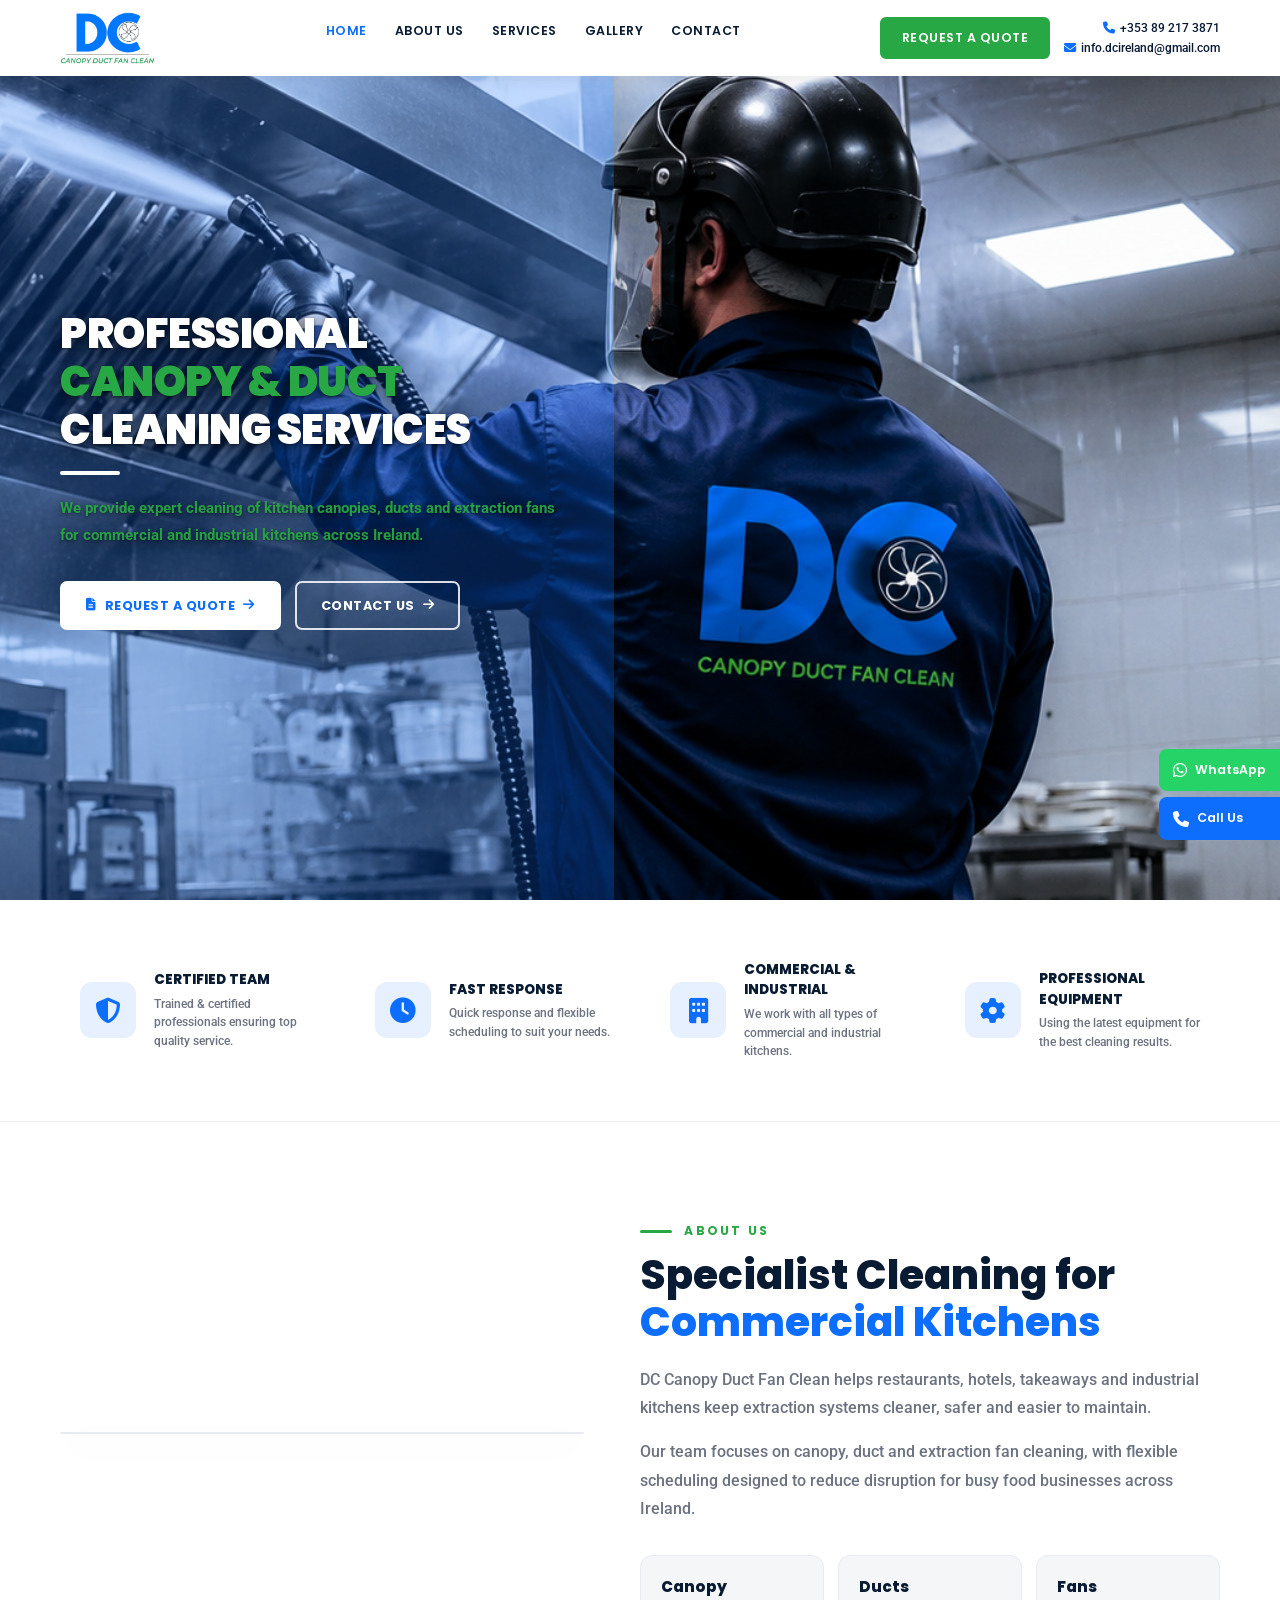
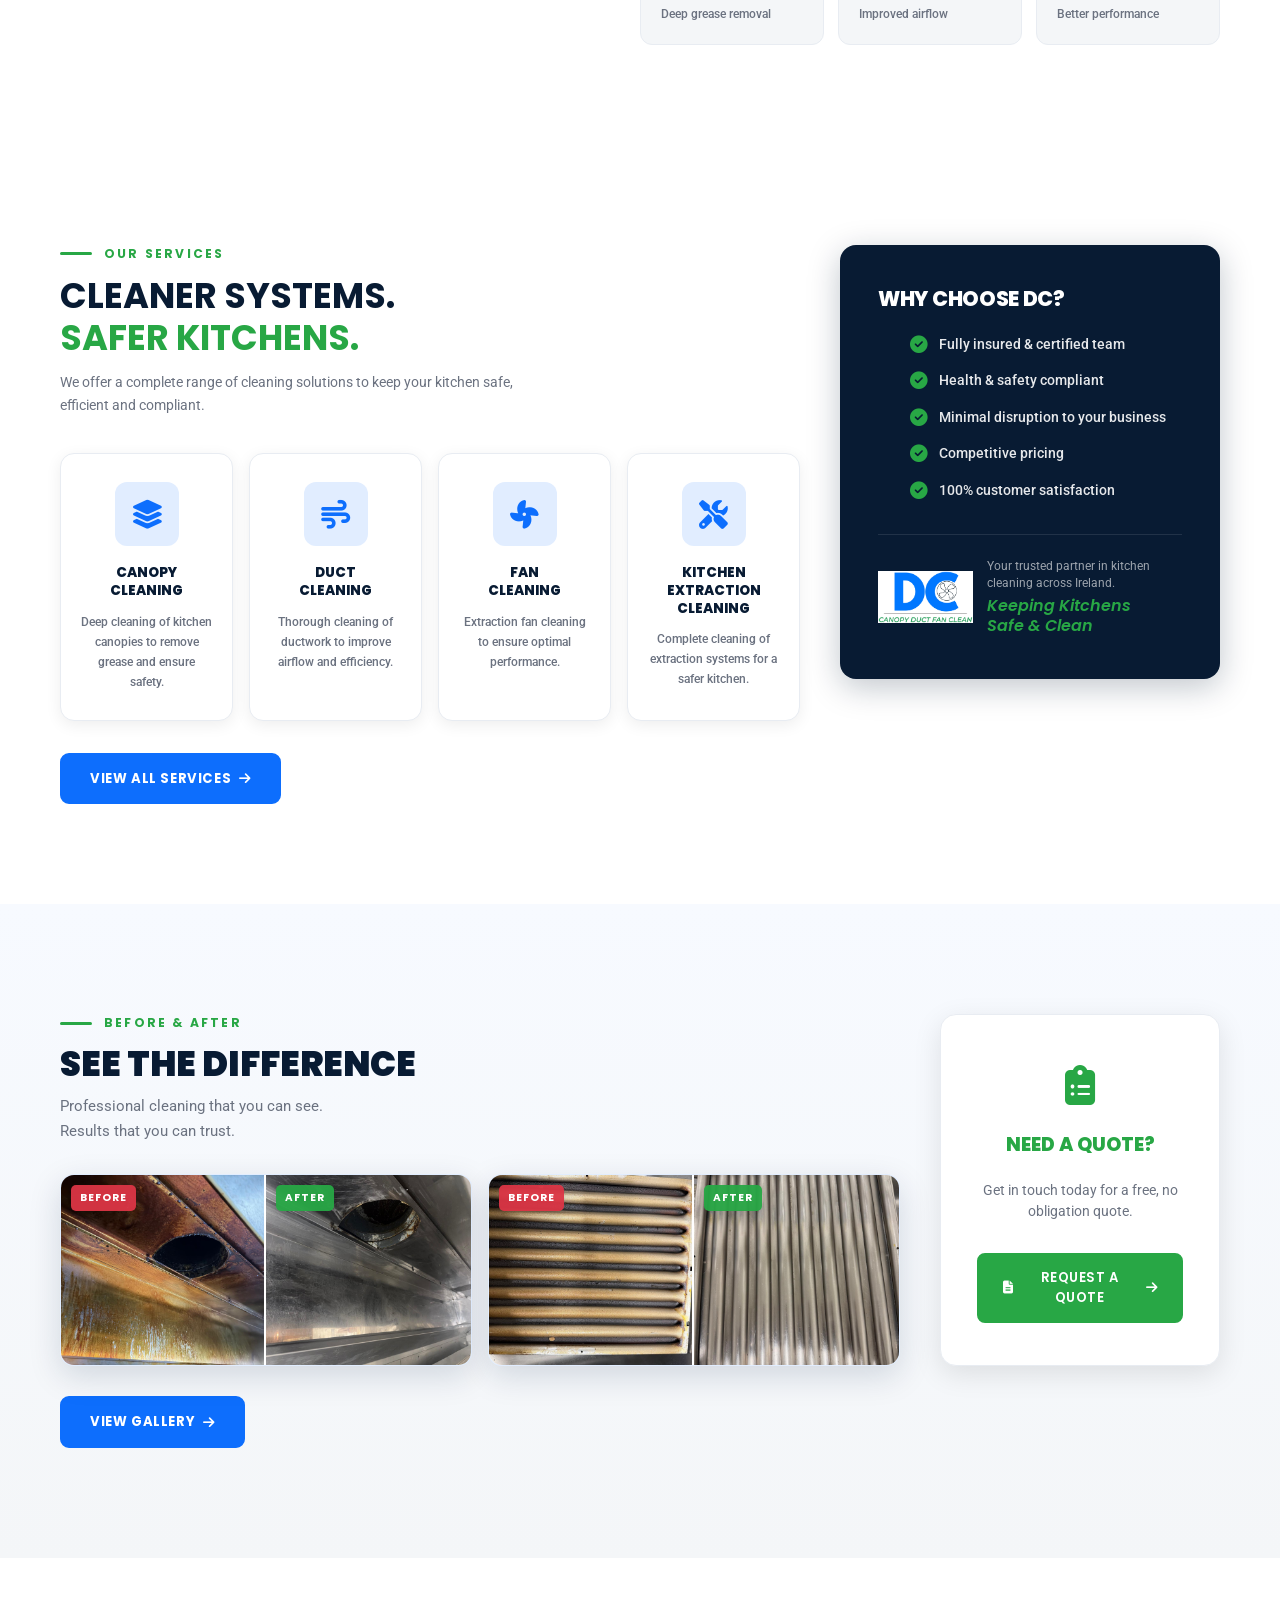
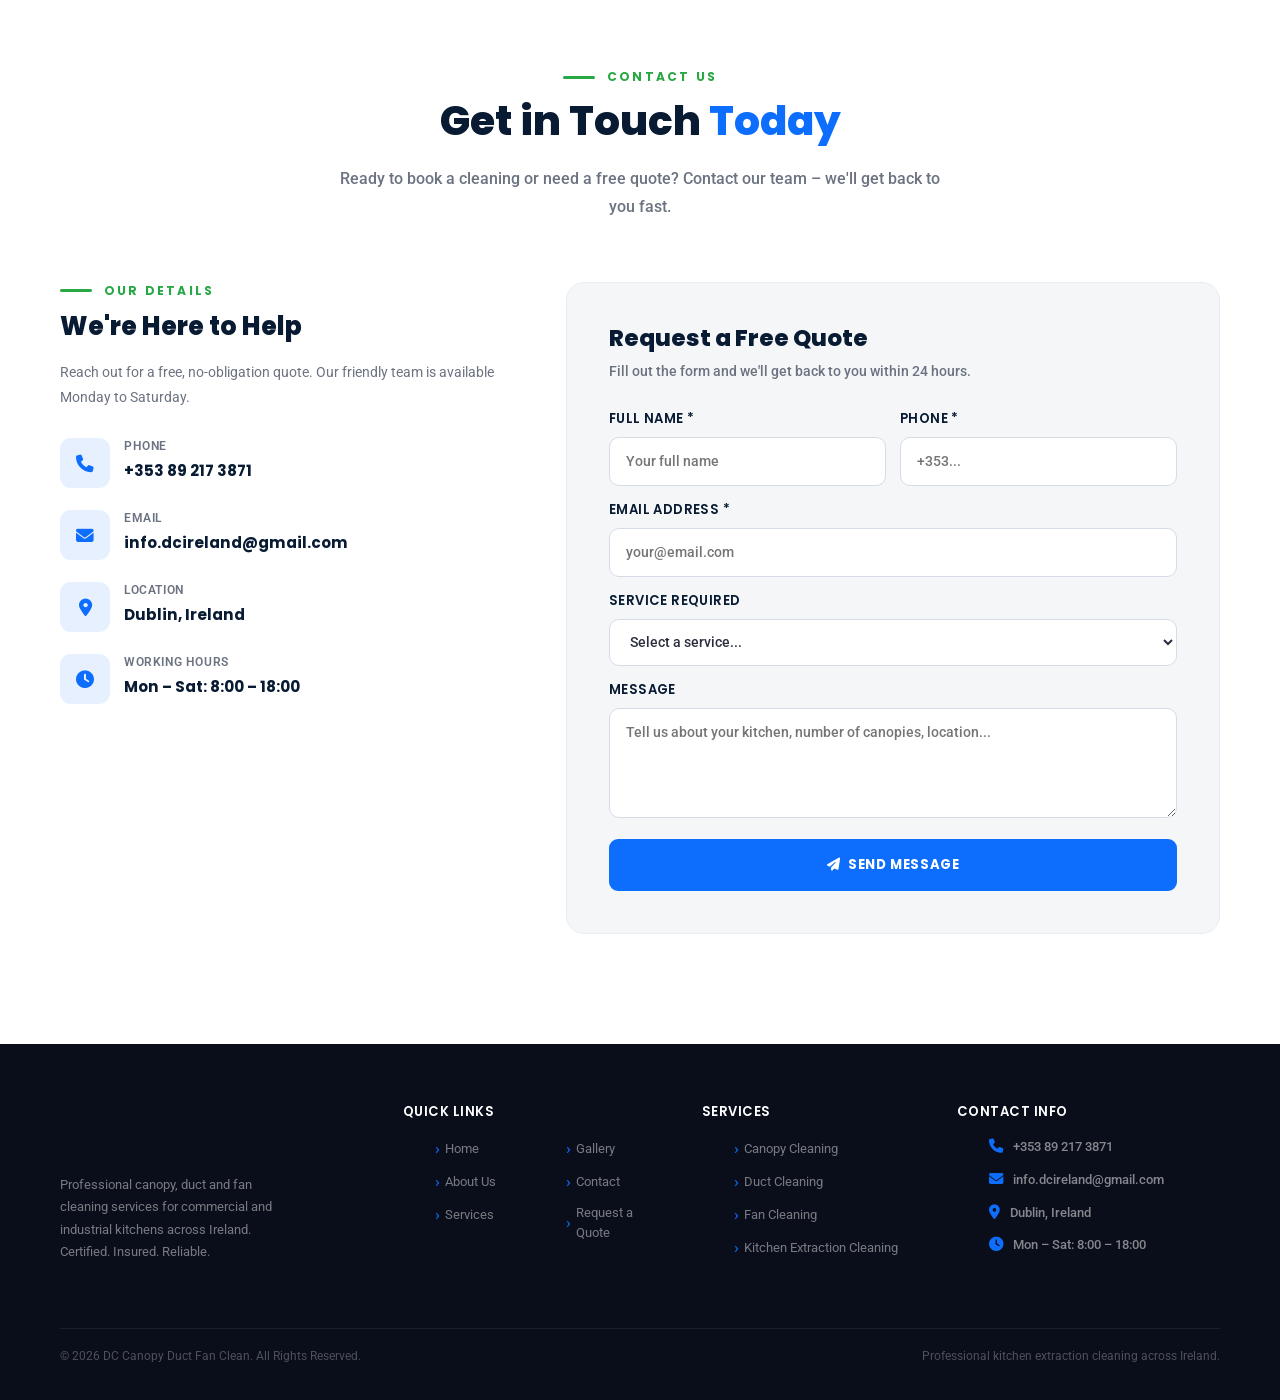
<file: index.html>
﻿<!DOCTYPE html>
<html lang="en">
<head>
  <meta charset="UTF-8" />
  <meta name="viewport" content="width=device-width, initial-scale=1.0" />
  <meta name="description" content="DC Canopy Duct Fan Clean – Professional canopy, duct and fan cleaning services for commercial and industrial kitchens across Ireland. Certified team, fast response." />
  <meta name="keywords" content="canopy cleaning ireland, duct cleaning ireland, fan cleaning dublin, kitchen extraction cleaning, grease extraction ireland" />
  <meta name="author" content="DC Canopy Duct Fan Clean" />
  <meta property="og:title" content="DC Canopy Duct Fan Clean – Professional Kitchen Extraction Cleaning" />
  <meta property="og:description" content="Expert canopy, duct and fan cleaning for commercial kitchens across Ireland." />
  <meta property="og:type" content="website" />
  <meta property="og:url" content="https://dccanopy.ie" />
  <meta property="og:image" content="https://dccanopy.ie/images/BANNER.png" />
  <title>DC Canopy Duct Fan Clean | Professional Kitchen Extraction Cleaning Ireland</title>
  <link rel="icon" href="images/logo.jpeg" />

  <!-- Bootstrap 5 -->
  <link rel="stylesheet" href="https://cdn.jsdelivr.net/npm/bootstrap@5.3.0/dist/css/bootstrap.min.css" />
  <!-- Font Awesome -->
  <link rel="stylesheet" href="https://cdnjs.cloudflare.com/ajax/libs/font-awesome/6.4.0/css/all.min.css" />
  <!-- Google Fonts -->
  <link rel="preconnect" href="https://fonts.googleapis.com" />
  <link rel="preconnect" href="https://fonts.gstatic.com" crossorigin />
  <link href="https://fonts.googleapis.com/css2?family=Poppins:wght@300;400;500;600;700;800;900&family=Roboto:wght@300;400;500;700&display=swap" rel="stylesheet" />
  <!-- Main CSS -->
  <link rel="stylesheet" href="css/style.css" />
</head>
<body>

<!-- ===========================
     NAVBAR
=========================== -->
<nav id="navbar" class="transparent">
  <div class="container">
    <div class="nav-inner">
      <!-- Logo -->
      <a href="#hero" class="nav-logo">
        <img src="images/logo.jpeg" alt="DC Canopy Duct Fan Clean Logo" />
      </a>

      <!-- Nav Links -->
      <ul class="nav-links">
        <li><a href="#hero" class="active">HOME</a></li>
        <li><a href="#about">ABOUT US</a></li>
        <li><a href="#services">SERVICES</a></li>
        <li><a href="#gallery">GALLERY</a></li>
        <li><a href="#contact">CONTACT</a></li>
      </ul>

      <!-- Right side -->
      <div class="nav-right">
        <!-- CTA Button -->
        <a href="#contact" class="btn-nav-quote">REQUEST A QUOTE</a>

        <!-- Contact info -->
        <div class="nav-contact-info">
          <a href="tel:+353892173871"><i class="fas fa-phone"></i> +353 89 217 3871</a>
          <a href="mailto:info.dcireland@gmail.com"><i class="fas fa-envelope"></i> info.dcireland@gmail.com</a>
        </div>


        <!-- Hamburger -->
        <div class="hamburger">
          <span></span>
          <span></span>
          <span></span>
        </div>
      </div>

    </div>
  </div>
</nav>

<!-- Mobile Menu -->
<div class="mobile-menu">
  <button class="close-btn" type="button" aria-label="Close menu"><i class="fas fa-times"></i></button>
  <a href="#hero">Home</a>
  <a href="#about">About Us</a>
  <a href="#services">Services</a>
  <a href="#gallery">Gallery</a>
  <a href="#contact">Contact</a>
  <a href="#contact" class="btn-primary mt-3">Request a Quote</a>
</div>


<!-- ===========================
     HERO
=========================== -->
<section id="hero">
  <!-- Full background photo (right side feel) -->
  <div class="hero-bg-img"></div>

  <div class="hero-inner">
    <!-- WHITE PANEL — left faixa -->
    <div class="hero-white-panel fade-up">
      <h1 class="hero-title">
        <strong>PROFESSIONAL</strong><br>
        <span class="accent">CANOPY &amp; DUCT</span><br>
        <strong>CLEANING SERVICES</strong>
      </h1>
      <div class="hero-title-underline"></div>
      <p class="hero-subtitle">
        We provide expert cleaning of kitchen canopies,
        ducts and extraction fans for commercial
        and industrial kitchens across Ireland.
      </p>
      <div class="hero-buttons">
        <a href="#contact" class="btn-hero-primary">
          <i class="fas fa-file-alt"></i>
          <span>REQUEST A QUOTE</span>
          <i class="fas fa-arrow-right"></i>
        </a>
        <a href="tel:+353892173871" class="btn-hero-outline">
          <span>CONTACT US</span>
          <i class="fas fa-arrow-right"></i>
        </a>
      </div>
    </div>

    <!-- Right side: just the photo shows through -->
    <div class="hero-right-space"></div>
  </div>
</section>


<!-- ===========================
     TRUST BAR
=========================== -->
<section id="trust">
  <div class="container">
    <div class="trust-grid">
      <div class="trust-item fade-up">
        <div class="trust-icon"><i class="fas fa-shield-alt"></i></div>
        <div>
          <div class="trust-title">CERTIFIED TEAM</div>
          <div class="trust-desc">Trained &amp; certified professionals ensuring top quality service.</div>
        </div>
      </div>
      <div class="trust-item fade-up fade-up-delay-1">
        <div class="trust-icon"><i class="fas fa-clock"></i></div>
        <div>
          <div class="trust-title">FAST RESPONSE</div>
          <div class="trust-desc">Quick response and flexible scheduling to suit your needs.</div>
        </div>
      </div>
      <div class="trust-item fade-up fade-up-delay-2">
        <div class="trust-icon"><i class="fas fa-building"></i></div>
        <div>
          <div class="trust-title">COMMERCIAL &amp; INDUSTRIAL</div>
          <div class="trust-desc">We work with all types of commercial and industrial kitchens.</div>
        </div>
      </div>
      <div class="trust-item fade-up fade-up-delay-3">
        <div class="trust-icon"><i class="fas fa-cog"></i></div>
        <div>
          <div class="trust-title">PROFESSIONAL EQUIPMENT</div>
          <div class="trust-desc">Using the latest equipment for the best cleaning results.</div>
        </div>
      </div>
    </div>
  </div>
</section>


<!-- ===========================
     ABOUT
=========================== -->
<section id="about">
  <div class="container">
    <div class="about-grid">
      <div class="about-media fade-up">
        <img src="images/mockup1.png" alt="Clean commercial kitchen extraction system" loading="lazy" />
      </div>
      <div class="about-content fade-up fade-up-delay-1">
        <div class="section-label">ABOUT US</div>
        <h2 class="section-title">Specialist Cleaning for <span>Commercial Kitchens</span></h2>
        <p>
          DC Canopy Duct Fan Clean helps restaurants, hotels, takeaways and industrial kitchens keep extraction systems cleaner, safer and easier to maintain.
        </p>
        <p>
          Our team focuses on canopy, duct and extraction fan cleaning, with flexible scheduling designed to reduce disruption for busy food businesses across Ireland.
        </p>
        <div class="about-stats">
          <div>
            <strong>Canopy</strong>
            <span>Deep grease removal</span>
          </div>
          <div>
            <strong>Ducts</strong>
            <span>Improved airflow</span>
          </div>
          <div>
            <strong>Fans</strong>
            <span>Better performance</span>
          </div>
        </div>
      </div>
    </div>
  </div>
</section>


<!-- ===========================
     SERVICES + WHY CHOOSE
=========================== -->
<section id="services">
  <div class="container">
    <div class="services-why-grid">

      <!-- Left: Services -->
      <div class="services-left">
        <div class="section-label">OUR SERVICES</div>
        <h2 class="section-title-services">CLEANER SYSTEMS.<br><span class="green-text">SAFER KITCHENS.</span></h2>
        <p class="services-desc">We offer a complete range of cleaning solutions to keep your kitchen safe, efficient and compliant.</p>

        <div class="services-cards-grid">
          <!-- Canopy -->
          <div class="service-mini-card fade-up">
            <div class="service-mini-icon"><i class="fas fa-layer-group"></i></div>
            <div class="service-mini-title">CANOPY<br>CLEANING</div>
            <div class="service-mini-desc">Deep cleaning of kitchen canopies to remove grease and ensure safety.</div>
          </div>
          <!-- Duct -->
          <div class="service-mini-card fade-up fade-up-delay-1">
            <div class="service-mini-icon"><i class="fas fa-wind"></i></div>
            <div class="service-mini-title">DUCT<br>CLEANING</div>
            <div class="service-mini-desc">Thorough cleaning of ductwork to improve airflow and efficiency.</div>
          </div>
          <!-- Fan -->
          <div class="service-mini-card fade-up fade-up-delay-2">
            <div class="service-mini-icon"><i class="fas fa-fan"></i></div>
            <div class="service-mini-title">FAN<br>CLEANING</div>
            <div class="service-mini-desc">Extraction fan cleaning to ensure optimal performance.</div>
          </div>
          <!-- Kitchen Extraction -->
          <div class="service-mini-card fade-up fade-up-delay-3">
            <div class="service-mini-icon"><i class="fas fa-tools"></i></div>
            <div class="service-mini-title">KITCHEN EXTRACTION<br>CLEANING</div>
            <div class="service-mini-desc">Complete cleaning of extraction systems for a safer kitchen.</div>
          </div>
        </div>

        <div class="services-cta">
          <a href="#contact" class="btn-primary">VIEW ALL SERVICES <i class="fas fa-arrow-right"></i></a>
        </div>
      </div>

      <!-- Right: Why Choose DC -->
      <div class="why-box fade-up fade-up-delay-2">
        <h3 class="why-title">WHY CHOOSE DC?</h3>
        <ul class="why-checklist">
          <li><i class="fas fa-check-circle"></i> Fully insured &amp; certified team</li>
          <li><i class="fas fa-check-circle"></i> Health &amp; safety compliant</li>
          <li><i class="fas fa-check-circle"></i> Minimal disruption to your business</li>
          <li><i class="fas fa-check-circle"></i> Competitive pricing</li>
          <li><i class="fas fa-check-circle"></i> 100% customer satisfaction</li>
        </ul>
        <div class="why-logo-area">
          <img src="images/logo.jpeg" alt="DC Logo" class="why-logo" />
          <div class="why-tagline-wrap">
            <div class="why-tagline-sub">Your trusted partner in kitchen cleaning across Ireland.</div>
            <div class="why-signature">Keeping Kitchens<br><em>Safe &amp; Clean</em></div>
          </div>
        </div>
      </div>

    </div>
  </div>
</section>


<!-- ===========================
     BEFORE & AFTER + QUOTE CTA
=========================== -->
<section id="gallery">
  <div class="container">
    <div class="gallery-layout">

      <!-- Left: Before After -->
      <div class="gallery-left">
        <div class="section-label green-label">BEFORE &amp; AFTER</div>
        <h2 class="section-title-gallery"><strong>SEE THE DIFFERENCE</strong></h2>
        <p class="gallery-desc">Professional cleaning that you can see.<br>Results that you can trust.</p>

        <div class="ba-row">
          <!-- Card 1 -->
          <div class="ba-card fade-up">
            <div class="ba-pair">
              <div class="ba-side">
                <div class="ba-img before-bg">
                  <div class="ba-label-tag before-tag">BEFORE</div>
                </div>
              </div>
              <div class="ba-side">
                <div class="ba-img after-bg">
                  <div class="ba-label-tag after-tag">AFTER</div>
                </div>
              </div>
            </div>
          </div>
          <!-- Card 2 -->
          <div class="ba-card fade-up fade-up-delay-1">
            <div class="ba-pair">
              <div class="ba-side">
                <div class="ba-img before-bg2">
                  <div class="ba-label-tag before-tag">BEFORE</div>
                </div>
              </div>
              <div class="ba-side">
                <div class="ba-img after-bg2">
                  <div class="ba-label-tag after-tag">AFTER</div>
                </div>
              </div>
            </div>
          </div>
        </div>

        <div class="ba-cta">
          <button class="btn-primary" id="openGalleryBtn">VIEW GALLERY <i class="fas fa-arrow-right"></i></button>
        </div>
      </div>

      <!-- Right: Quote CTA -->
      <div class="quote-cta-box fade-up fade-up-delay-2">
        <div class="quote-icon"><i class="fas fa-clipboard-list"></i></div>
        <h3 class="quote-cta-title">NEED A QUOTE?</h3>
        <p class="quote-cta-desc">Get in touch today for a free, no obligation quote.</p>
        <a href="#contact" class="btn-green-outline">
          <i class="fas fa-file-alt"></i> REQUEST A QUOTE <i class="fas fa-arrow-right"></i>
        </a>
      </div>

    </div>
  </div>
</section>


<!-- ===========================
     GALLERY MODAL
=========================== -->
<div id="galleryModal" class="gallery-modal">
  <div class="gallery-modal-content">
    <button class="gallery-modal-close" id="closeGalleryBtn">&times;</button>
    
    <div class="gallery-modal-header">
      <h2>Photo Gallery</h2>
      <p>Kitchen extraction, canopy and duct cleaning results.</p>
    </div>
    
    <div class="gallery-grid">
      <div class="gallery-item">
        <img src="images/WhatsApp Image 2026-05-10 at 22.43.43.jpeg" alt="Before canopy cleaning" loading="lazy">
        <span>Before cleaning</span>
      </div>
      <div class="gallery-item">
        <img src="images/depois1.jpeg" alt="After canopy cleaning" loading="lazy">
        <span>After cleaning</span>
      </div>
      <div class="gallery-item">
        <img src="images/WhatsApp Image 2026-05-10 at 22.51.00.jpeg" alt="Before duct cleaning" loading="lazy">
        <span>Before duct service</span>
      </div>
      <div class="gallery-item">
        <img src="images/WhatsApp Image 2026-05-10 at 22.51.01.jpeg" alt="After duct cleaning" loading="lazy">
        <span>After duct service</span>
      </div>
      <div class="gallery-item">
        <img src="images/mockup1.png" alt="Kitchen Extraction System" loading="lazy">
        <span>Extraction system</span>
      </div>
      <div class="gallery-item">
        <img src="images/BANNER.png" alt="Professional Team" loading="lazy">
        <span>Professional cleaning</span>
      </div>
      <div class="gallery-item">
        <img src="images/gallery/11.jpeg" alt="Cleaning result 1" loading="lazy">
        <span>Cleaning result</span>
      </div>
      <div class="gallery-item">
        <img src="images/gallery/22.jpeg" alt="Cleaning result 2" loading="lazy">
        <span>Cleaning result</span>
      </div>
      <div class="gallery-item">
        <img src="images/gallery/33.jpeg" alt="Cleaning result 3" loading="lazy">
        <span>Cleaning result</span>
      </div>
      <div class="gallery-item">
        <img src="images/gallery/44.jpeg" alt="Cleaning result 4" loading="lazy">
        <span>Cleaning result</span>
      </div>
      <div class="gallery-item">
        <img src="images/gallery/55.jpeg" alt="Cleaning result 5" loading="lazy">
        <span>Cleaning result</span>
      </div>
      <div class="gallery-item">
        <img src="images/gallery/66.jpeg" alt="Cleaning result 6" loading="lazy">
        <span>Cleaning result</span>
      </div>
      <div class="gallery-item">
        <img src="images/gallery/77.jpeg" alt="Cleaning result 7" loading="lazy">
        <span>Cleaning result</span>
      </div>
      <div class="gallery-item">
        <img src="images/gallery/88.jpeg" alt="Cleaning result 8" loading="lazy">
        <span>Cleaning result</span>
      </div>
    </div>
  </div>
</div>


<!-- ===========================
     CONTACT
=========================== -->
<section id="contact">
  <div class="container">
    <div style="text-align:center;margin-bottom:60px;">
      <div class="section-label" style="justify-content:center;">CONTACT US</div>
      <h2 class="section-title">Get in Touch <span>Today</span></h2>
      <p class="section-subtitle" style="margin:0 auto;">Ready to book a cleaning or need a free quote? Contact our team – we'll get back to you fast.</p>
    </div>

    <div class="contact-grid">
      <!-- Info -->
      <div class="fade-up">
        <div class="section-label">OUR DETAILS</div>
        <h3 class="section-title" style="font-size:1.6rem;">We're Here to Help</h3>
        <p style="color:var(--text-light);font-size:0.9rem;line-height:1.7;margin-bottom:8px;">
          Reach out for a free, no-obligation quote. Our friendly team is available Monday to Saturday.
        </p>
        <div class="contact-info-items">
          <div class="contact-item">
            <div class="contact-item-icon"><i class="fas fa-phone"></i></div>
            <div>
              <div class="contact-item-label">Phone</div>
              <div class="contact-item-value"><a href="tel:+353892173871">+353 89 217 3871</a></div>
            </div>
          </div>
          <div class="contact-item">
            <div class="contact-item-icon"><i class="fas fa-envelope"></i></div>
            <div>
              <div class="contact-item-label">Email</div>
              <div class="contact-item-value"><a href="mailto:info.dcireland@gmail.com">info.dcireland@gmail.com</a></div>
            </div>
          </div>
          <div class="contact-item">
            <div class="contact-item-icon"><i class="fas fa-map-marker-alt"></i></div>
            <div>
              <div class="contact-item-label">Location</div>
              <div class="contact-item-value">Dublin, Ireland</div>
            </div>
          </div>
          <div class="contact-item">
            <div class="contact-item-icon"><i class="fas fa-clock"></i></div>
            <div>
              <div class="contact-item-label">Working Hours</div>
              <div class="contact-item-value">Mon – Sat: 8:00 – 18:00</div>
            </div>
          </div>
        </div>
      </div>

      <!-- Form -->
      <div class="contact-form fade-up fade-up-delay-2">
        <h3 class="form-title">Request a Free Quote</h3>
        <p class="form-subtitle">Fill out the form and we'll get back to you within 24 hours.</p>
        <form id="contact-form" action="https://formsubmit.co/ajax/info.dcireland@gmail.com" method="POST">
          <input type="hidden" name="_subject" value="Quote request from DC Canopy website" />
          <input type="hidden" name="_template" value="table" />
          <input type="hidden" name="_captcha" value="false" />
          <input type="text" name="_honey" style="display:none" tabindex="-1" autocomplete="off" />
          <div class="form-row">
            <div class="form-group">
              <label for="name">Full Name *</label>
              <input type="text" id="name" name="name" required placeholder="Your full name" />
            </div>
            <div class="form-group">
              <label for="phone">Phone *</label>
              <input type="tel" id="phone" name="phone" required placeholder="+353..." />
            </div>
          </div>
          <div class="form-group">
            <label for="email">Email Address *</label>
            <input type="email" id="email" name="email" required placeholder="your@email.com" />
          </div>
          <div class="form-group">
            <label for="service">Service Required</label>
            <select id="service" name="service">
              <option value="">Select a service...</option>
              <option value="canopy">Canopy Cleaning</option>
              <option value="duct">Duct Cleaning</option>
              <option value="fan">Fan Cleaning</option>
              <option value="extraction">Kitchen Extraction Cleaning</option>
              <option value="other">Other / Full System</option>
            </select>
          </div>
          <div class="form-group">
            <label for="message">Message</label>
            <textarea id="message" name="message" placeholder="Tell us about your kitchen, number of canopies, location..."></textarea>
          </div>
          <button type="submit" class="btn-primary w-100 justify-content-center">
            <i class="fas fa-paper-plane"></i> Send Message
          </button>
          <div class="form-success" id="form-success">
            <i class="fas fa-check-circle"></i>
            Your message was sent successfully. We'll contact you shortly.
          </div>
          <div class="form-error" id="form-error">
            <i class="fas fa-exclamation-circle"></i>
            Message could not be sent. Please try again or email us directly.
          </div>
        </form>
      </div>
    </div>
  </div>
</section>


<!-- ===========================
     FOOTER
=========================== -->
<footer>
  <div class="container">
    <div class="footer-grid">
      <!-- Brand -->
      <div class="footer-brand">
        <img src="images/logo.jpeg" alt="DC Canopy Duct Fan Clean" />
        <p>Professional canopy, duct and fan cleaning services for commercial and industrial kitchens across Ireland. Certified. Insured. Reliable.</p>
      </div>

      <!-- Quick Links -->
      <div class="footer-col">
        <h4>QUICK LINKS</h4>
        <div class="footer-links-two-col">
          <ul class="footer-links">
            <li><a href="#hero">Home</a></li>
            <li><a href="#about">About Us</a></li>
            <li><a href="#services">Services</a></li>
          </ul>
          <ul class="footer-links">
            <li><a href="#gallery">Gallery</a></li>
            <li><a href="#contact">Contact</a></li>
            <li><a href="#contact">Request a Quote</a></li>
          </ul>
        </div>
      </div>

      <!-- Services -->
      <div class="footer-col">
        <h4>SERVICES</h4>
        <ul class="footer-links">
          <li><a href="#services">Canopy Cleaning</a></li>
          <li><a href="#services">Duct Cleaning</a></li>
          <li><a href="#services">Fan Cleaning</a></li>
          <li><a href="#services">Kitchen Extraction Cleaning</a></li>
        </ul>
      </div>

      <!-- Contact -->
      <div class="footer-col">
        <h4>CONTACT INFO</h4>
        <ul class="footer-contact-list">
          <li><i class="fas fa-phone"></i> <a href="tel:+353892173871">+353 89 217 3871</a></li>
          <li><i class="fas fa-envelope"></i> <a href="mailto:info.dcireland@gmail.com">info.dcireland@gmail.com</a></li>
          <li><i class="fas fa-map-marker-alt"></i> Dublin, Ireland</li>
          <li><i class="fas fa-clock"></i> Mon – Sat: 8:00 – 18:00</li>
        </ul>
      </div>
    </div>

    <!-- Bottom -->
    <div class="footer-bottom">
      <p>&copy; 2026 DC Canopy Duct Fan Clean. All Rights Reserved.</p>
      <p>Professional kitchen extraction cleaning across Ireland.</p>
    </div>
  </div>
</footer>


<!-- ===========================
     FLOATING BUTTONS
=========================== -->
<div class="floating-btns">
  <a href="https://wa.me/353892173871" class="float-btn whatsapp" target="_blank" rel="noopener noreferrer" title="WhatsApp" aria-label="Contact us on WhatsApp">
    <i class="fab fa-whatsapp"></i>
    <span class="float-label">WhatsApp</span>
  </a>
  <a href="tel:+353892173871" class="float-btn phone" title="Call Us" aria-label="Call DC Canopy Duct Fan Clean">
    <i class="fas fa-phone"></i>
    <span class="float-label">Call Us</span>
  </a>
</div>

<!-- Back to Top -->
<button id="back-top" title="Back to Top">
  <i class="fas fa-chevron-up"></i>
</button>


<!-- Scripts -->
<script src="https://cdn.jsdelivr.net/npm/bootstrap@5.3.0/dist/js/bootstrap.bundle.min.js"></script>
<script src="js/main.js"></script>
</body>
</html>
</file>
<file: css/style.css>
/* ===========================
   DC Canopy Duct Fan Clean
   Main Stylesheet — Matching Design v2
   =========================== */

@import url('https://fonts.googleapis.com/css2?family=Poppins:wght@300;400;500;600;700;800;900&family=Roboto:wght@300;400;500;700&display=swap');

:root {
  --blue: #0D6EFD;
  --navy: #081B33;
  --green: #28A745;
  --light: #F4F6F8;
  --white: #FFFFFF;
  --dark: #0a0e1a;
  --text: #2A2E3E;
  --text-light: #6B7280;
  --shadow: 0 8px 30px rgba(13,110,253,0.12);
  --shadow-dark: 0 10px 40px rgba(0,0,0,0.15);
  --radius: 14px;
  --transition: 0.3s ease;

}

* { margin:0; padding:0; box-sizing:border-box; }
html { scroll-behavior:smooth; font-size:16px; }
body { font-family:'Roboto',sans-serif; color:var(--text); background:var(--white); overflow-x:hidden; }
h1,h2,h3,h4,h5,h6 { font-family:'Poppins',sans-serif; font-weight:700; }
a { text-decoration:none; color:inherit; }
img { max-width:100%; height:auto; }
button, input, select, textarea { max-width:100%; }
p, a, li, h1, h2, h3, h4, h5, h6 { overflow-wrap:anywhere; }

.container { width:100%; max-width:1200px; margin:0 auto; padding:0 20px; }

/* ===== BUTTONS ===== */
.btn-primary {
  display:inline-flex; align-items:center; gap:8px;
  background:var(--blue); color:var(--white);
  padding:14px 28px; border-radius:9px;
  font-family:'Poppins',sans-serif; font-weight:700;
  font-size:0.82rem; letter-spacing:0.6px; text-transform:uppercase;
  transition:var(--transition); border:2px solid var(--blue); cursor:pointer;
}
.btn-primary:hover {
  background:#0b5ed7; border-color:#0b5ed7;
  transform:translateY(-2px); box-shadow:0 10px 30px rgba(13,110,253,0.4);
  color:var(--white);
}

.btn-green-outline {
  display:inline-flex; align-items:center; gap:8px;
  background:var(--green); color:var(--white);
  padding:13px 24px; border-radius:8px;
  font-family:'Poppins',sans-serif; font-weight:600;
  font-size:0.82rem; letter-spacing:0.5px; text-transform:uppercase;
  transition:var(--transition); border:2px solid var(--green); cursor:pointer;
}
.btn-green-outline:hover {
  background:#218838; border-color:#218838;
  transform:translateY(-2px); color:var(--white);
}

.btn-nav-quote {
  display:inline-flex; align-items:center; gap:6px;
  background:var(--green); color:var(--white);
  padding:10px 20px; border-radius:6px;
  font-family:'Poppins',sans-serif; font-weight:600;
  font-size:0.78rem; letter-spacing:0.5px; text-transform:uppercase;
  transition:var(--transition); border:2px solid var(--green); cursor:pointer;
  white-space:nowrap;
}
.btn-nav-quote:hover { background:#218838; color:var(--white); transform:translateY(-1px); }

/* ===== SECTION LABELS ===== */
.section-label {
  display:flex; align-items:center; gap:12px;
  font-family:'Poppins',sans-serif; font-weight:700;
  font-size:0.76rem; letter-spacing:2.2px; text-transform:uppercase;
  color:var(--green); margin-bottom:12px;
}
.section-label::before {
  content:''; display:block; width:32px; height:3px;
  background:var(--green); border-radius:2px;
}
.green-label { color:var(--green); }
.green-label::before { background:var(--green); }

.section-title { font-size:clamp(1.85rem,3.2vw,2.55rem); color:var(--navy); line-height:1.15; margin-bottom:20px; font-weight:800; }
.section-title span { color:var(--blue); }
.section-subtitle { font-size:0.98rem; color:var(--text-light); line-height:1.8; max-width:620px; font-weight:500; }

/* ===== NAVBAR — always white ===== */
#navbar {
  position:fixed; top:0; left:0; right:0; z-index:1000;
  background:#ffffff;
  box-shadow:0 2px 16px rgba(0,0,0,0.10);
  padding:12px 0; transition:padding 0.3s ease;
}
#navbar.scrolled { padding:8px 0; box-shadow:0 2px 20px rgba(0,0,0,0.13); }
#navbar.transparent { background:#ffffff; }

.nav-inner {
  display:flex; align-items:center; justify-content:space-between; gap:16px;
}
.nav-logo { display:flex; align-items:center; gap:10px; flex-shrink:0; }
.nav-logo img { height:52px; width:auto; }

.nav-links { display:flex; align-items:center; list-style:none; gap:2px; }
.nav-links a {
  font-family:'Poppins',sans-serif; font-weight:600;
  font-size:0.78rem; letter-spacing:0.5px;
  padding:7px 13px; border-radius:5px; transition:var(--transition);
  color:var(--navy);
}
.nav-links a:hover, .nav-links a.active { color:var(--blue); }

.nav-right { display:flex; align-items:center; gap:14px; flex-shrink:0; }

.nav-contact-info { display:flex; flex-direction:column; align-items:flex-end; gap:2px; }
.nav-contact-info a {
  font-size:0.76rem; font-weight:500; color:var(--navy);
  display:flex; align-items:center; gap:5px; transition:var(--transition);
}
.nav-contact-info a:hover { color:var(--blue); }
.nav-contact-info a i { color:var(--blue); }

.hamburger { display:none; flex-direction:column; gap:5px; cursor:pointer; padding:5px; }
.hamburger span { display:block; width:24px; height:2px; background:var(--navy); border-radius:2px; transition:var(--transition); }
.hamburger.active span:nth-child(1) { transform:rotate(45deg) translate(5px,5px); }
.hamburger.active span:nth-child(2) { opacity:0; }
.hamburger.active span:nth-child(3) { transform:rotate(-45deg) translate(5px,-5px); }

.mobile-menu {
  display:none; position:fixed; top:0; left:0; right:0; bottom:0;
  background:var(--navy); z-index:1100;
  flex-direction:column; align-items:center; justify-content:center; gap:12px;
  padding:90px 20px 40px;
  overflow-y:auto;
}
.mobile-menu.open { display:flex; }
.mobile-menu a { font-family:'Poppins',sans-serif; font-size:1.3rem; font-weight:600; color:var(--white); padding:10px 30px; border-radius:8px; transition:var(--transition); }
.mobile-menu a:hover { color:var(--blue); background:rgba(255,255,255,0.05); }
.mobile-menu .close-btn { position:absolute; top:20px; right:20px; background:none; border:none; color:var(--white); font-size:2rem; cursor:pointer; padding:10px; }

/* ===== HERO ===== */
#hero {
  height: 100vh;
  height: 100svh;
  min-height: 580px;
  position: relative;
  display: flex;
  align-items: stretch;
  overflow: hidden;
}

/* Full-bleed kitchen photo */
.hero-bg-img {
  position: absolute;
  inset: 0;
  background-color: #1a1a1a;
  background-size: cover;
  background-position: center right;
  background-attachment: fixed;
  z-index: 0;
  contain: paint;
  will-change: background-image;
  transition: background-image 0.5s ease-in;
}

.hero-bg-img.loaded {
  background-image: url('../images/BANNER.png');
}

/* Two-column layout inside hero */
.hero-inner {
  position: relative;
  z-index: 2;
  display: flex;
  width: 100%;
  align-items: stretch;
}

/* WHITE PANEL — left faixa */
.hero-white-panel {
  background: transparent;
  width: 48%;
  min-width: 420px;
  display: flex;
  flex-direction: column;
  justify-content: center;
  padding: 120px 56px 80px 60px;
  position: relative;
  z-index: 0;
  overflow: hidden;
  /* Subtle right edge shadow to blend into photo */
  box-shadow: 6px 0 40px rgba(0,0,0,0.18);
}

.hero-white-panel::before {
  content: "";
  position: absolute;
  inset: 0;
  background: rgba(13, 110, 253, 0.25);
  z-index: -1;
}

.hero-white-panel > * {
  position: relative;
  z-index: 1;
}

/* Right space — photo shows through */
.hero-right-space {
  flex: 1;
}

.hero-title {
  font-size: clamp(1.8rem, 3.2vw, 3rem);
  color: var(--white);
  line-height: 1.18;
  margin-bottom: 16px;
  font-weight: 900;
  letter-spacing: -0.5px;
  text-shadow: 0 4px 18px rgba(0,0,0,0.52), 0 1px 3px rgba(0,0,0,0.45);
}
.hero-title strong { color: var(--white); font-weight: 900; }
.hero-title .accent { color: #28A745; font-weight: 900; }

.hero-title-underline {
  width: 60px;
  height: 4px;
  background: var(--white);
  border-radius: 2px;
  margin-bottom: 20px;
}

.hero-subtitle {
  font-size: 0.95rem;
  color: rgba(40, 167, 69, 0.95);
  line-height: 1.8;
  margin-bottom: 32px;
  font-weight: 700;
  text-shadow: 0 3px 14px rgba(0,0,0,0.48), 0 1px 3px rgba(0,0,0,0.42);
}

.hero-buttons { display: flex; gap: 14px; flex-wrap: wrap; }

.btn-hero-primary {
  display: inline-flex; align-items: center; gap: 8px;
  background: var(--white); color: var(--blue);
  padding: 13px 24px; border-radius: 7px;
  font-family: 'Poppins', sans-serif; font-weight: 700;
  font-size: 0.8rem; letter-spacing: 0.5px; text-transform: uppercase;
  transition: var(--transition); border: 2px solid var(--white);
  min-height: 48px;
}
.btn-hero-primary:hover {
  background: var(--navy); color: var(--white);
  border-color: var(--navy);
  transform: translateY(-2px); box-shadow: 0 8px 25px rgba(0,0,0,0.25);
}

.btn-hero-outline {
  display: inline-flex; align-items: center; gap: 8px;
  background: transparent; color: var(--white);
  padding: 13px 24px; border-radius: 7px;
  font-family: 'Poppins', sans-serif; font-weight: 700;
  font-size: 0.8rem; letter-spacing: 0.5px; text-transform: uppercase;
  transition: var(--transition); border: 2px solid rgba(255,255,255,0.85);
  min-height: 48px;
}
.btn-hero-outline:hover {
  background: var(--white); color: var(--blue); transform: translateY(-2px);
}

@media (max-width: 900px) {
  .hero-white-panel {
    width: 100%; min-width: unset;
    padding: 120px 32px 60px;
  }

  .hero-white-panel::before {
    background: rgba(13,110,253,0.25);
  }

  /* Mobile: avoid fixed background attachment (better performance) */
  .hero-bg-img { background-attachment: scroll; }

  .hero-right-space { display: none; }
}


@media (max-width: 480px) {
  .hero-white-panel { padding: 110px 22px 50px; }
  .hero-buttons { flex-direction: column; }
}


/* ===== TRUST BAR ===== */
#trust {
  background:var(--white); padding:40px 0;
  border-bottom:1px solid #eee;
  box-shadow:0 4px 20px rgba(0,0,0,0.05);
}
.trust-grid { display:grid; grid-template-columns:repeat(4,1fr); gap:20px; }
.trust-item { display:flex; align-items:center; gap:18px; padding:20px; border-radius:12px; transition:var(--transition); }
.trust-item:hover { background:var(--light); transform:translateY(-2px); }
.trust-icon {
  width:56px; height:56px; background:rgba(13,110,253,0.1);
  border-radius:12px; display:flex; align-items:center; justify-content:center;
  color:var(--blue); font-size:1.6rem; flex-shrink:0;
}
.trust-title { font-family:'Poppins',sans-serif; font-weight:800; font-size:0.85rem; color:var(--navy); margin-bottom:4px; }
.trust-desc { font-size:0.78rem; color:var(--text-light); line-height:1.5; font-weight:500; }

/* ===== ABOUT ===== */
#about { padding:100px 0; background:var(--white); }
.about-grid { display:grid; grid-template-columns:0.95fr 1.05fr; gap:56px; align-items:center; }
.about-media { border-radius:16px; overflow:hidden; box-shadow:0 10px 35px rgba(0,0,0,0.12); border:1px solid #e8ecf2; }
.about-media img { display:block; width:100%; height:100%; max-height:430px; object-fit:cover; }
.about-content p { color:var(--text-light); font-size:0.98rem; line-height:1.8; margin-bottom:16px; max-width:640px; font-weight:500; }
.about-stats { display:grid; grid-template-columns:repeat(3,1fr); gap:14px; margin-top:32px; }
.about-stats div { background:var(--light); border:1px solid #e8ecf2; border-radius:12px; padding:20px; transition:var(--transition); }
.about-stats div:hover { background:#f0f3f7; transform:translateY(-2px); }
.about-stats strong { display:block; font-family:'Poppins',sans-serif; color:var(--navy); font-size:0.95rem; margin-bottom:6px; font-weight:800; }
.about-stats span { display:block; color:var(--text-light); font-size:0.78rem; line-height:1.5; font-weight:500; }

/* ===== SERVICES + WHY CHOOSE ===== */
#services { padding:100px 0; background:var(--white); }

.services-why-grid {
  display:grid; grid-template-columns:1fr 380px; gap:40px; align-items:start;
}
.services-left {}
.section-title-services {
  font-size:clamp(1.6rem,2.8vw,2.2rem);
  color:var(--navy); line-height:1.2; margin-bottom:12px;
}
.green-text { color:var(--green); }
.services-desc { font-size:0.9rem; color:var(--text-light); line-height:1.6; margin-bottom:36px; max-width:480px; }

.services-cards-grid {
  display:grid; grid-template-columns:repeat(4,1fr); gap:16px; margin-bottom:32px;
}
.service-mini-card {
  background:var(--white); border:1px solid #e8ecf2;
  border-radius:14px; padding:28px 20px; text-align:center;
  transition:var(--transition); box-shadow:0 4px 16px rgba(0,0,0,0.07);
}
.service-mini-card:hover { transform:translateY(-8px); box-shadow:0 12px 32px rgba(13,110,253,0.18); border-color:rgba(13,110,253,0.25); }
.service-mini-icon {
  width:64px; height:64px; background:rgba(13,110,253,0.12);
  border-radius:12px; display:flex; align-items:center; justify-content:center;
  color:var(--blue); font-size:1.8rem; margin:0 auto 18px;
}
.service-mini-title { font-family:'Poppins',sans-serif; font-weight:800; font-size:0.85rem; color:var(--navy); margin-bottom:12px; line-height:1.3; }
.service-mini-desc { font-size:0.78rem; color:var(--text-light); line-height:1.6; font-weight:500; }
.services-cta { margin-top:8px; }

/* Why Choose DC box */
.why-box {
  background:var(--navy); border-radius:16px; padding:42px 38px;
  color:var(--white); position:sticky; top:100px; box-shadow:0 8px 32px rgba(8,27,51,0.25);
}
.why-title { font-size:1.3rem; color:var(--white); margin-bottom:22px; font-weight:800; letter-spacing:-0.3px; }
.why-checklist { list-style:none; display:flex; flex-direction:column; gap:15px; margin-bottom:32px; }
.why-checklist li { display:flex; align-items:center; gap:11px; font-size:0.9rem; color:rgba(255,255,255,0.9); font-weight:500; }
.why-checklist li i { color:var(--green); font-size:1.1rem; flex-shrink:0; }
.why-logo-area { display:flex; align-items:center; gap:14px; padding-top:22px; border-top:1px solid rgba(255,255,255,0.1); }
.why-logo { height:52px; width:auto; }
.why-tagline-sub { font-size:0.78rem; color:rgba(255,255,255,0.6); line-height:1.4; margin-bottom:4px; }
.why-signature { font-family:'Poppins',sans-serif; font-size:1rem; color:var(--green); font-weight:600; font-style:italic; line-height:1.3; }

/* ===== BEFORE & AFTER ===== */
#gallery {
  padding:110px 0;
  background:linear-gradient(180deg, #f7faff 0%, var(--light) 100%);
}

.gallery-layout { display:grid; grid-template-columns:minmax(0, 1fr) 280px; gap:40px; align-items:start; }

.section-title-gallery { font-size:clamp(1.65rem,2.7vw,2.25rem); color:var(--navy); line-height:1.15; margin-bottom:10px; }
.gallery-desc { font-size:0.92rem; color:var(--text-light); line-height:1.7; margin-bottom:30px; }

.ba-row { display:grid; grid-template-columns:repeat(2, minmax(0, 1fr)); gap:16px; margin-bottom:30px; }
.ba-card {
  border-radius:14px; overflow:hidden; background:var(--white);
  box-shadow:0 10px 32px rgba(8,32,64,0.15);
  border:1px solid rgba(13,110,253,0.12);
  transition:var(--transition);
}
.ba-card:hover { transform:translateY(-8px); box-shadow:0 20px 48px rgba(8,32,64,0.2); }
.ba-pair { display:grid; grid-template-columns:1fr 1fr; height:190px; }
.ba-side { position:relative; overflow:hidden; }
.ba-side:first-child { border-right:2px solid var(--white); }
.ba-img {
  width:100%; height:100%; position:relative; background-size:cover; background-position:center;
  transition:transform 0.45s ease;
}
.ba-card:hover .ba-img { transform:scale(1.06); }
.before-bg { background-image:url('../images/WhatsApp Image 2026-05-10 at 22.43.43.jpeg'); }
.after-bg { background-image:url('../images/depois1.jpeg'); }
.before-bg2 { background-image:url('../images/WhatsApp Image 2026-05-10 at 22.51.00.jpeg'); }
.after-bg2 { background-image:url('../images/WhatsApp Image 2026-05-10 at 22.51.01.jpeg'); }

.ba-label-tag {
  position:absolute; top:10px; left:10px;
  font-family:'Poppins',sans-serif; font-weight:700;
  font-size:0.65rem; letter-spacing:1px; text-transform:uppercase;
  padding:5px 9px; border-radius:5px; z-index:2;
  box-shadow:0 4px 14px rgba(0,0,0,0.18);
}
.before-tag { background:rgba(220,53,69,0.95); color:white; }
.after-tag { background:rgba(40,167,69,0.95); color:white; }
.ba-cta {}

/* Quote CTA */
.quote-cta-box {
  background:var(--white); border-radius:16px; padding:42px 36px;
  text-align:center; box-shadow:0 8px 28px rgba(0,0,0,0.1);
  border:1px solid #e8ecf2; display:flex; flex-direction:column;
  align-items:center; gap:16px;
}
.quote-icon { font-size:2.5rem; color:var(--green); }
.quote-cta-title { font-family:'Poppins',sans-serif; font-size:1.2rem; font-weight:800; color:var(--green); }
.quote-cta-desc { font-size:0.85rem; color:var(--text-light); line-height:1.5; }

/* ===== CONTACT ===== */
#contact { padding:110px 0; background:var(--white); }

.contact-grid { display:grid; grid-template-columns:1fr 1.5fr; gap:70px; align-items:start; }
.contact-info-items { display:flex; flex-direction:column; gap:22px; margin-top:28px; }
.contact-item { display:flex; align-items:flex-start; gap:14px; }
.contact-item-icon {
  width:50px; height:50px; background:rgba(13,110,253,0.1);
  border-radius:11px; display:flex; align-items:center; justify-content:center;
  color:var(--blue); font-size:1.1rem; flex-shrink:0;
}
.contact-item-label { font-size:0.74rem; color:var(--text-light); font-weight:600; text-transform:uppercase; letter-spacing:0.6px; margin-bottom:4px; }
.contact-item-value { font-family:'Poppins',sans-serif; font-weight:700; color:var(--navy); font-size:0.95rem; }
.contact-item-value a { color:var(--navy); transition:var(--transition); }
.contact-item-value a:hover { color:var(--blue); }

.contact-form { background:var(--light); border-radius:18px; padding:42px; border:1px solid #e8ecf2; }
.form-title { font-size:1.45rem; color:var(--navy); margin-bottom:8px; font-weight:800; }
.form-subtitle { font-size:0.85rem; color:var(--text-light); margin-bottom:28px; font-weight:500; }
.form-row { display:grid; grid-template-columns:1fr 1fr; gap:14px; }
.form-group { margin-bottom:14px; }
.form-group label { display:block; font-family:'Poppins',sans-serif; font-weight:600; font-size:0.82rem; color:var(--navy); margin-bottom:8px; text-transform:uppercase; letter-spacing:0.4px; }
.form-group input, .form-group textarea, .form-group select {
  width:100%; background:var(--white); border:1.5px solid #d5dce7;
  border-radius:10px; padding:13px 16px;
  font-family:'Roboto',sans-serif; font-size:0.9rem; color:var(--text);
  transition:var(--transition); outline:none; font-weight:500;
}
.form-group input:focus, .form-group textarea:focus, .form-group select:focus {
  border-color:var(--blue); box-shadow:0 0 0 4px rgba(13,110,253,0.12);
}
.form-group textarea { resize:vertical; min-height:110px; }
.w-100 { width:100%; justify-content:center; }
.form-success {
  display:none; background:rgba(40,167,69,0.1); border:1px solid rgba(40,167,69,0.3);
  border-radius:8px; padding:14px 18px; color:var(--green);
  font-weight:500; font-size:0.88rem; margin-top:10px;
  align-items:center; gap:10px;
}
.form-error {
  display:none; background:rgba(220,53,69,0.1); border:1px solid rgba(220,53,69,0.28);
  border-radius:8px; padding:14px 18px; color:#b02a37;
  font-weight:500; font-size:0.88rem; margin-top:10px;
  align-items:center; gap:10px;
}

/* ===== FOOTER ===== */
footer { background:var(--dark); padding:60px 0 0; }

.footer-grid { display:grid; grid-template-columns:1.4fr 1.2fr 1fr 1.2fr; gap:36px; padding-bottom:44px; border-bottom:1px solid rgba(255,255,255,0.07); }
.footer-brand img { height:56px; width:auto; margin-bottom:14px; }
.footer-brand p { font-size:0.83rem; color:rgba(255,255,255,0.45); line-height:1.7; margin-bottom:20px; max-width:240px; }
.footer-socials { display:flex; gap:8px; }
.footer-social {
  width:36px; height:36px; background:rgba(255,255,255,0.07);
  border-radius:7px; display:flex; align-items:center; justify-content:center;
  color:rgba(255,255,255,0.55); font-size:0.85rem; transition:var(--transition);
}
.footer-social:hover { background:var(--blue); color:var(--white); transform:translateY(-2px); }

.footer-col h4 { font-family:'Poppins',sans-serif; font-weight:600; font-size:0.82rem; color:var(--white); letter-spacing:0.5px; text-transform:uppercase; margin-bottom:18px; }
.footer-links-two-col { display:grid; grid-template-columns:1fr 1fr; gap:0; }
.footer-links { list-style:none; display:flex; flex-direction:column; gap:9px; }
.footer-links li a { font-size:0.82rem; color:rgba(255,255,255,0.45); display:flex; align-items:center; gap:5px; transition:var(--transition); }
.footer-links li a::before { content:'›'; color:var(--blue); font-size:1rem; }
.footer-links li a:hover { color:var(--white); padding-left:3px; }

.footer-contact-list { list-style:none; display:flex; flex-direction:column; gap:13px; }
.footer-contact-list li { display:flex; align-items:flex-start; gap:10px; font-size:0.82rem; color:rgba(255,255,255,0.5); line-height:1.5; font-weight:500; }
.footer-contact-list li a { color:rgba(255,255,255,0.5); transition:var(--transition); }
.footer-contact-list li a:hover { color:var(--white); }
.footer-contact-list li i { color:var(--blue); font-size:0.9rem; margin-top:2px; flex-shrink:0; }
.footer-bottom { display:flex; align-items:center; justify-content:space-between; padding:18px 0; gap:20px; }
.footer-bottom p { font-size:0.78rem; color:rgba(255,255,255,0.28); }
.footer-bottom a { color:var(--blue); }

/* ===== FLOATING BUTTONS ===== */
.floating-btns {
  position:fixed; right:0; bottom:60px; z-index:900;
  display:flex; flex-direction:column; gap:0;
}
.float-btn {
  display:flex; align-items:center; gap:8px;
  color:var(--white); font-size:1rem;
  padding:12px 14px; transition:var(--transition); cursor:pointer;
  text-decoration:none; border-radius:8px 0 0 8px;
  min-width:48px; justify-content:flex-start;
}
.float-btn:hover { transform:translateX(-4px); color:var(--white); }
.float-btn.whatsapp { background:#25D366; margin-bottom:6px; }
.float-btn.phone { background:var(--blue); }
.float-label { font-family:'Poppins',sans-serif; font-size:0.78rem; font-weight:600; }

/* ===== BACK TO TOP ===== */
#back-top {
  position:fixed; bottom:24px; right:24px;
  width:42px; height:42px; background:var(--navy); color:var(--white);
  border-radius:8px; display:flex; align-items:center; justify-content:center;
  z-index:900; opacity:0; pointer-events:none; transition:var(--transition); cursor:pointer; border:none;
}
#back-top.visible { opacity:1; pointer-events:all; }
#back-top:hover { background:var(--blue); transform:translateY(-3px); }

/* ===== ANIMATIONS ===== */
.fade-up { opacity:0; transform:translateY(28px); transition:opacity 0.6s ease, transform 0.6s ease; }
.fade-up.visible { opacity:1; transform:translateY(0); }
.fade-up-delay-1 { transition-delay:0.1s; }
.fade-up-delay-2 { transition-delay:0.2s; }
.fade-up-delay-3 { transition-delay:0.3s; }
.fade-up-delay-4 { transition-delay:0.4s; }

/* ===== GALLERY MODAL ===== */
.gallery-modal {
  display:none; position:fixed; top:0; left:0; width:100%; height:100%;
  background:rgba(3,12,28,0.86); z-index:1000; align-items:center; justify-content:center;
  animation:fadeIn 0.3s ease;
  padding:24px;
}
.gallery-modal.open {
  display:flex;
}
.gallery-modal-content {
  background:var(--white); border-radius:18px; width:100%; max-width:1080px;
  max-height:90vh; overflow-y:auto; position:relative;
  animation:slideUp 0.3s ease;
  padding:42px;
  box-shadow:0 24px 70px rgba(0,0,0,0.35);
}
.gallery-modal-close {
  position:absolute; top:18px; right:20px;
  background:var(--light); border:none; font-size:30px; cursor:pointer;
  color:var(--navy); transition:var(--transition);
  width:40px; height:40px; display:flex; align-items:center; justify-content:center;
  border-radius:8px;
}
.gallery-modal-close:hover {
  background:var(--blue); color:var(--white); transform:rotate(90deg);
}
.gallery-modal-header {
  text-align:center; margin-bottom:28px;
}
.gallery-modal-header h2 {
  font-size:2rem; color:var(--navy); font-family:'Poppins',sans-serif;
  font-weight:700;
}
.gallery-modal-header p {
  color:var(--text-light); font-size:0.9rem; margin-top:6px;
}
.gallery-grid {
  display:grid; grid-template-columns:repeat(3, minmax(0, 1fr));
  gap:18px;
}
.gallery-item {
  border-radius:12px; overflow:hidden; box-shadow:0 6px 18px rgba(0,0,0,0.12);
  transition:var(--transition); cursor:pointer;
  height:240px; position:relative; background:var(--navy);
}
.gallery-item:hover {
  transform:translateY(-6px); box-shadow:0 12px 34px rgba(13,110,253,0.24);
}
.gallery-item img {
  width:100%; height:100%; object-fit:cover; display:block;
  transition:transform 0.45s ease, opacity 0.45s ease;
}
.gallery-item:hover img { transform:scale(1.06); opacity:0.86; }
.gallery-item span {
  position:absolute; left:12px; right:12px; bottom:12px;
  background:rgba(4,20,48,0.78); color:var(--white);
  font-family:'Poppins',sans-serif; font-size:0.74rem; font-weight:700;
  letter-spacing:0.3px; padding:8px 10px; border-radius:7px;
}

@keyframes fadeIn {
  from { opacity:0; }
  to { opacity:1; }
}
@keyframes slideUp {
  from { opacity:0; transform:translateY(30px); }
  to { opacity:1; transform:translateY(0); }
}

/* ===== RESPONSIVE ===== */
/* Tablet Large (1100px+) */
@media (max-width:1100px) {
  .nav-contact-info { display:none; }
  .services-why-grid { grid-template-columns:1fr; }
  .why-box { position:static; margin-top:20px; }
  .services-cards-grid { grid-template-columns:repeat(2,1fr); }
  .gallery-layout { grid-template-columns:1fr; }
  .quote-cta-box { padding:36px; }
}

/* Tablet (1024px) */
@media (max-width:1024px) {
  .trust-grid { grid-template-columns:repeat(2,1fr); }
  .about-grid { grid-template-columns:1fr; }
  .contact-grid { grid-template-columns:1fr; }
  .footer-grid { grid-template-columns:repeat(2,1fr); }
}

/* Tablet Small (900px) */
@media (max-width:900px) {
  .container { padding:0 18px; }
  .nav-links { gap:0; }
  .nav-links a { padding:7px 10px; font-size:0.75rem; }
  .section-title { font-size:clamp(1.7rem, 3vw, 2.3rem); margin-bottom:16px; }
  .services-cards-grid { grid-template-columns:repeat(3,1fr); gap:12px; }
  .service-mini-card { padding:22px 16px; }
  .about-stats { gap:12px; }
  .ba-row { gap:14px; }
}

/* Tablet Medium (800px) */
@media (max-width:800px) {
  #trust, #about, #services, #gallery, #contact { padding:60px 0; }
  .section-title { font-size:clamp(1.6rem, 2.8vw, 2.1rem); }
  .services-cards-grid { grid-template-columns:repeat(2,1fr); }
  .trust-grid { grid-template-columns:repeat(2,1fr); gap:12px; }
  .trust-item { padding:14px; }
  .about-media img { max-height:300px; }
  .contact-grid { gap:36px; }
  .ba-pair { height:200px; }
}

/* Tablet Small/Large Mobile (768px) */
@media (max-width:768px) {
  #navbar { padding:9px 0; }
  .container { padding:0 16px; }
  .nav-logo img { height:44px; }
  .nav-links { display:none; }
  .nav-contact-info { display:none; }
  .btn-nav-quote { display:none; }
  .hamburger { display:flex; }
  #hero {
    height:auto;
    min-height:600px;
  }
  .hero-bg-img { background-position:center; }
  .hero-inner { min-height:600px; }
  .hero-white-panel {
    justify-content:flex-end;
    padding:100px 20px 48px;
    box-shadow:none;
  }
  .hero-white-panel::before {
    background:linear-gradient(180deg, rgba(8,27,51,0.16) 0%, rgba(13,110,253,0.45) 100%);
  }
  .hero-title {
    font-size:clamp(1.65rem, 7vw, 2.35rem);
    max-width:100%;
  }
  .hero-subtitle {
    max-width:100%;
    font-size:0.92rem;
    line-height:1.65;
  }
  .hero-buttons { gap:10px; }
  #trust, #about, #services, #gallery, #contact { padding:60px 0; }
  .trust-grid { grid-template-columns:1fr 1fr; gap:14px; }
  .trust-item { align-items:flex-start; padding:14px; }
  .trust-icon { width:48px; height:48px; font-size:1.3rem; }
  .about-grid { gap:28px; }
  .about-media img { max-height:280px; }
  .about-content p { font-size:0.95rem; }
  .about-stats { grid-template-columns:repeat(3,1fr); gap:12px; }
  .about-stats div { padding:16px; }
  .services-cards-grid { grid-template-columns:repeat(2,1fr); gap:12px; }
  .service-mini-card { padding:20px 14px; }
  .service-mini-icon { width:56px; height:56px; font-size:1.6rem; margin:0 auto 14px; }
  .ba-row { grid-template-columns:1fr; gap:12px; }
  .ba-pair { height:200px; }
  .quote-cta-box { position:static; padding:28px 24px; }
  .contact-grid { gap:32px; }
  .contact-form { padding:28px 20px; }
  .form-row { grid-template-columns:1fr; gap:12px; }
  .gallery-modal-content { padding:28px 18px 20px; }
  .gallery-grid { grid-template-columns:repeat(2,1fr); gap:14px; }
  .gallery-item { height:200px; }
  .footer-grid { grid-template-columns:1fr 1fr; gap:28px; }
  .footer-bottom { flex-direction:column; text-align:center; gap:12px; }
  .floating-btns { bottom:70px; }
  .float-label { display:block; }
}

/* Mobile Medium (640px) */
@media (max-width:640px) {
  .container { padding:0 15px; }
  .section-label { font-size:0.72rem; letter-spacing:1.8px; margin-bottom:10px; }
  .section-label::before { width:26px; height:2px; }
  .section-title { font-size:clamp(1.5rem, 5vw, 1.95rem); margin-bottom:14px; }
  .section-subtitle { font-size:0.92rem; }
  #hero { min-height:560px; }
  .hero-inner { min-height:560px; }
  .hero-white-panel { padding:90px 16px 40px; }
  .hero-title { font-size:clamp(1.5rem, 6.5vw, 2rem); }
  .hero-subtitle { font-size:0.9rem; margin-bottom:20px; }
  .hero-buttons { flex-direction:column; gap:8px; }
  .btn-hero-primary, .btn-hero-outline { width:100%; padding:13px 16px; font-size:0.78rem; min-height:44px; }
  .btn-primary, .btn-green-outline { padding:13px 20px; font-size:0.78rem; }
  #trust { padding:50px 0; }
  .trust-grid { grid-template-columns:1fr; gap:12px; }
  .trust-item { padding:12px; gap:14px; }
  .trust-icon { width:46px; height:46px; font-size:1.2rem; }
  .trust-title { font-size:0.8rem; }
  .trust-desc { font-size:0.75rem; }
  #about, #services, #gallery, #contact { padding:50px 0; }
  .about-grid { gap:24px; }
  .about-media img { max-height:240px; }
  .about-content p { font-size:0.93rem; line-height:1.7; }
  .about-stats { grid-template-columns:repeat(2,1fr); gap:10px; }
  .about-stats div { padding:14px; }
  .about-stats strong { font-size:0.88rem; }
  .about-stats span { font-size:0.74rem; }
  .services-cards-grid { grid-template-columns:repeat(2,1fr); gap:10px; }
  .service-mini-card { padding:18px 12px; }
  .service-mini-icon { width:52px; height:52px; font-size:1.5rem; margin:0 auto 12px; }
  .service-mini-title { font-size:0.8rem; margin-bottom:10px; }
  .service-mini-desc { font-size:0.73rem; }
  .why-box { padding:28px 20px; margin-top:16px; }
  .why-title { font-size:1.15rem; margin-bottom:18px; }
  .why-checklist { gap:12px; margin-bottom:24px; }
  .why-checklist li { font-size:0.85rem; gap:9px; }
  .ba-pair { height:180px; }
  .ba-label-tag { font-size:0.6rem; padding:4px 7px; }
  .quote-cta-box { padding:24px 18px; }
  .quote-icon { font-size:2rem; }
  .quote-cta-title { font-size:1.05rem; }
  .quote-cta-desc { font-size:0.8rem; }
  .contact-info-items { gap:18px; margin-top:20px; }
  .contact-item { gap:12px; }
  .contact-item-icon { width:44px; height:44px; font-size:1rem; }
  .contact-item-label { font-size:0.72rem; }
  .contact-item-value { font-size:0.9rem; }
  .contact-form { padding:24px 18px; }
  .form-title { font-size:1.25rem; }
  .form-subtitle { font-size:0.82rem; }
  .form-group label { font-size:0.78rem; margin-bottom:6px; }
  .form-group input, .form-group textarea, .form-group select { padding:11px 12px; font-size:0.85rem; }
  .gallery-modal-content { padding:24px 16px; }
  .gallery-modal-header h2 { font-size:1.6rem; }
  .gallery-modal-header p { font-size:0.85rem; }
  .gallery-grid { grid-template-columns:1fr; gap:12px; }
  .gallery-item { height:180px; }
  .gallery-item span { font-size:0.7rem; padding:6px 8px; }
  .footer-grid { grid-template-columns:1fr; gap:24px; }
  .footer-brand img { height:48px; }
  .footer-brand p { font-size:0.8rem; margin-bottom:16px; }
  .footer-col h4 { font-size:0.8rem; margin-bottom:14px; }
  .footer-links li a { font-size:0.8rem; gap:4px; }
  .footer-contact-list { gap:10px; }
  .footer-contact-list li { font-size:0.8rem; gap:8px; }
  .footer-bottom { padding:14px 0; }
  .footer-bottom p { font-size:0.75rem; }
  .floating-btns { right:8px; bottom:68px; gap:6px; }
  .float-btn { padding:10px 12px; font-size:0.9rem; border-radius:7px 0 0 7px; }
  .float-label { font-size:0.75rem; }
  #back-top { width:38px; height:38px; right:10px; bottom:16px; font-size:0.9rem; }
}

/* Mobile Small (480px) */
@media (max-width:480px) {
  .container { padding:0 12px; }
  .section-label { font-size:0.68rem; letter-spacing:1.4px; margin-bottom:8px; }
  .section-label::before { width:22px; }
  .section-title { font-size:clamp(1.35rem, 4.5vw, 1.75rem); margin-bottom:12px; }
  .mobile-menu a { font-size:1rem; width:100%; max-width:260px; padding:12px 20px; }
  #hero { min-height:520px; }
  .hero-inner { min-height:520px; }
  .hero-white-panel { padding:80px 14px 36px; }
  .hero-title { font-size:clamp(1.35rem, 5.5vw, 1.75rem); line-height:1.15; }
  .hero-title-underline { width:50px; height:3px; margin-bottom:16px; }
  .hero-subtitle { font-size:0.85rem; line-height:1.5; margin-bottom:18px; }
  .hero-buttons { flex-direction:column; gap:8px; }
  .btn-hero-primary, .btn-hero-outline { padding:12px 14px; font-size:0.74rem; min-height:42px; }
  .btn-primary, .btn-green-outline, .btn-nav-quote { padding:12px 18px; font-size:0.74rem; min-height:42px; }
  #trust { padding:40px 0; }
  .trust-grid { grid-template-columns:1fr; gap:10px; }
  .trust-item { padding:11px; gap:12px; }
  .trust-icon { width:42px; height:42px; font-size:1.1rem; }
  .trust-title { font-size:0.78rem; }
  .trust-desc { font-size:0.72rem; }
  #about, #services, #gallery, #contact { padding:40px 0; }
  .about-grid { gap:20px; }
  .about-media img { max-height:200px; }
  .about-content p { font-size:0.9rem; line-height:1.6; margin-bottom:12px; }
  .about-stats { grid-template-columns:1fr; gap:10px; }
  .about-stats div { padding:12px; }
  .about-stats strong { font-size:0.85rem; }
  .about-stats span { font-size:0.72rem; }
  .services-cards-grid { grid-template-columns:1fr; gap:10px; }
  .service-mini-card { padding:16px 12px; }
  .service-mini-icon { width:48px; height:48px; font-size:1.4rem; margin:0 auto 10px; }
  .service-mini-title { font-size:0.75rem; margin-bottom:8px; line-height:1.2; }
  .service-mini-desc { font-size:0.7rem; }
  .why-box { padding:24px 16px; margin-top:12px; }
  .why-title { font-size:1.05rem; margin-bottom:14px; }
  .why-checklist { gap:10px; margin-bottom:18px; }
  .why-checklist li { font-size:0.8rem; gap:8px; }
  .why-checklist li i { font-size:1rem; }
  .why-logo { height:44px; }
  .why-tagline-sub { font-size:0.72rem; margin-bottom:3px; }
  .why-signature { font-size:0.9rem; line-height:1.2; }
  .ba-pair { height:160px; }
  .ba-label-tag { font-size:0.55rem; padding:3px 6px; }
  .quote-cta-box { padding:20px 16px; gap:12px; }
  .quote-icon { font-size:1.8rem; }
  .quote-cta-title { font-size:1rem; }
  .quote-cta-desc { font-size:0.78rem; }
  .contact-info-items { gap:16px; margin-top:18px; }
  .contact-item { gap:11px; }
  .contact-item-icon { width:40px; height:40px; font-size:0.9rem; }
  .contact-item-label { font-size:0.7rem; }
  .contact-item-value { font-size:0.88rem; }
  .contact-form { padding:20px 14px; }
  .form-title { font-size:1.2rem; margin-bottom:6px; }
}

/* ===== PERFORMANCE OPTIMIZATIONS ===== */
/* Image optimization and lazy loading enhancements */
img {
  content-visibility: auto;
  will-change: opacity;
}

/* Reduce motion accessibility */
@media (prefers-reduced-motion: reduce) {
  html { scroll-behavior: auto; }

  *, *::before, *::after {
    animation-duration: 0.001ms !important;
    animation-iteration-count: 1 !important;
    transition-duration: 0.001ms !important;
    scroll-behavior: auto !important;
  }

  .fade-up {
    opacity: 1 !important;
    transform: none !important;
  }
}




.gallery-item img {
  aspect-ratio: 4/3;
  object-fit: cover;
  transition: opacity 0.3s ease-in;
}

.gallery-item img[loading="lazy"] {
  opacity: 0.9;
  background-color: #f0f0f0;
}

.gallery-item img.loaded {
  opacity: 1;
}

/* Hero background performance hints */
#hero {
  contain: layout style;
}

/* Reduce repaints on scroll */
.navbar.scrolled {
  will-change: background-color;
  transition: background-color 0.2s ease;
}

/* Extra Small (360px) */
@media (max-width:360px) {
  .container { padding:0 10px; }
  .section-label { font-size:0.65rem; letter-spacing:1.2px; gap:8px; margin-bottom:8px; }
  .section-label::before { width:18px; }
  .section-title { font-size:1.3rem; }
  .section-subtitle { font-size:0.88rem; }
  .hero-title { font-size:1.4rem; line-height:1.1; }
  .hero-subtitle { font-size:0.82rem; }
  .hero-buttons { gap:6px; }
  .btn-hero-primary, .btn-hero-outline { padding:11px 12px; font-size:0.7rem; min-height:40px; gap:6px; }
  .btn-primary { padding:11px 16px; font-size:0.72rem; gap:6px; }
  .trust-item { padding:9px; gap:10px; }
  .trust-icon { width:40px; height:40px; font-size:1rem; }
  .trust-title { font-size:0.75rem; margin-bottom:2px; }
  .trust-desc { font-size:0.68rem; line-height:1.3; }
  .service-mini-card { padding:14px 10px; }
  .service-mini-icon { width:44px; height:44px; font-size:1.3rem; margin:0 auto 10px; }
  .service-mini-title { font-size:0.72rem; }
  .service-mini-desc { font-size:0.68rem; }
  .ba-pair { height:140px; }
  .why-box { padding:20px 14px; }
  .why-title { font-size:0.95rem; margin-bottom:12px; }
  .why-checklist li { font-size:0.75rem; gap:7px; }
  .quote-cta-title { font-size:0.9rem; }
  .quote-cta-desc { font-size:0.75rem; }
  .contact-item-icon { width:36px; height:36px; font-size:0.85rem; }
  .contact-item-label { font-size:0.65rem; }
  .contact-item-value { font-size:0.82rem; }
  .form-title { font-size:1.1rem; }
  .form-subtitle { font-size:0.75rem; }
  .gallery-item { height:140px; }
  .gallery-item span { font-size:0.6rem; }
  .float-btn { width:40px; height:40px; }
  #back-top { width:34px; height:34px; font-size:0.8rem; }
}
</file>
